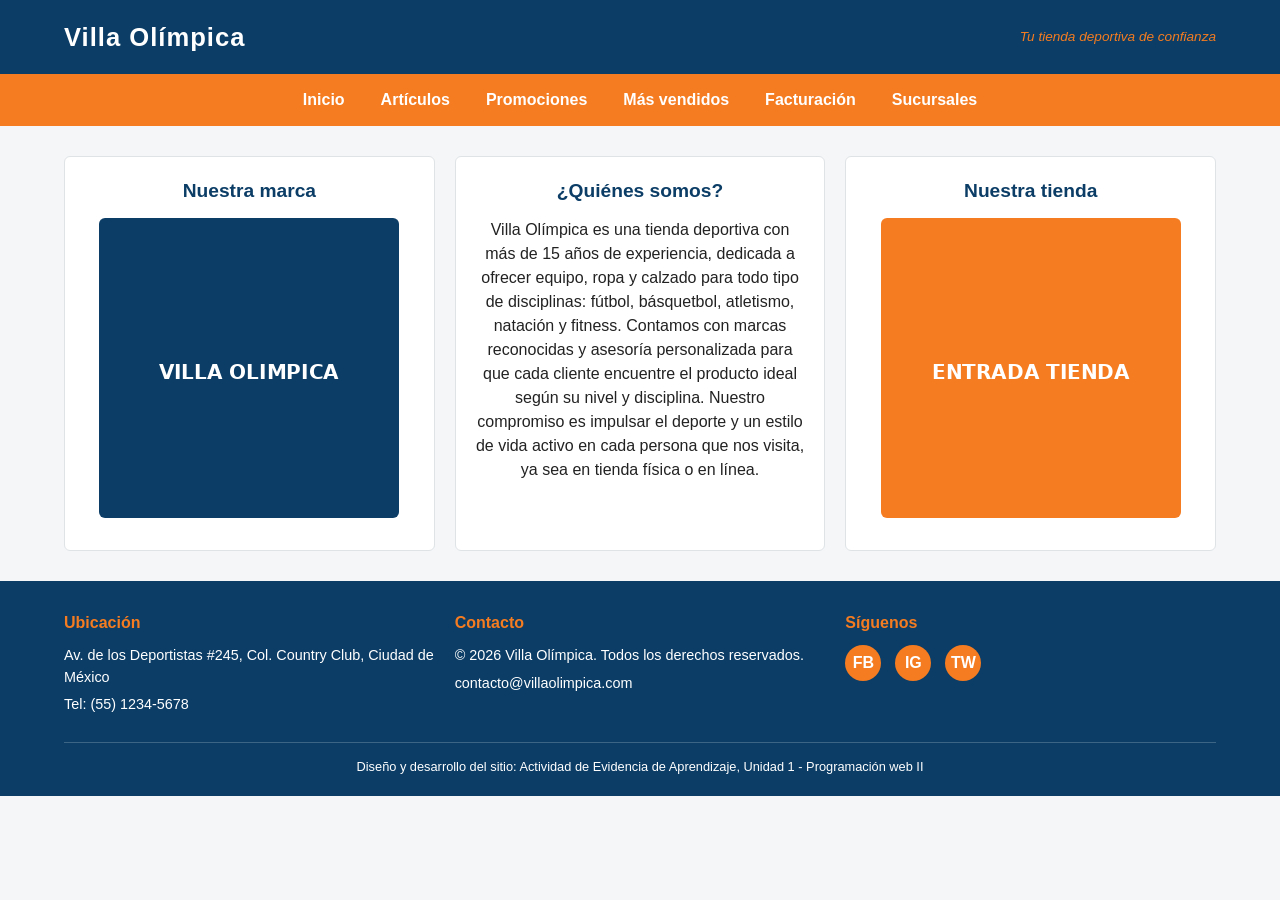
<file: index.html>
<!DOCTYPE html>
<html lang="es">
<head>
    <meta charset="UTF-8">
    <meta name="viewport" content="width=device-width, initial-scale=1.0">
    <title>Villa Olímpica - Inicio</title>
    <link rel="stylesheet" href="css/estilos.css">
</head>
<body>

    <header>
        <h1>Villa Olímpica</h1>
        <span class="slogan">Tu tienda deportiva de confianza</span>
    </header>

    <nav>
        <ul>
            <li><a href="index.html">Inicio</a></li>
            <li><a href="#">Artículos</a></li>
            <li><a href="#">Promociones</a></li>
            <li><a href="mas-vendidos.html">Más vendidos</a></li>
            <li><a href="#">Facturación</a></li>
            <li><a href="#">Sucursales</a></li>
        </ul>
    </nav>

    <main>
        <section class="contenedor-columnas">

            <article class="columna" id="columna-logo">
                <h2>Nuestra marca</h2>
                <img src="img/logo.png" alt="Logotipo de Villa Olímpica">
            </article>

            <article class="columna" id="columna-descripcion">
                <h2>¿Quiénes somos?</h2>
                <p>Villa Olímpica es una tienda deportiva con más de 15 años de experiencia,
                dedicada a ofrecer equipo, ropa y calzado para todo tipo de disciplinas: fútbol,
                básquetbol, atletismo, natación y fitness. Contamos con marcas reconocidas y
                asesoría personalizada para que cada cliente encuentre el producto ideal según
                su nivel y disciplina. Nuestro compromiso es impulsar el deporte y un estilo de
                vida activo en cada persona que nos visita, ya sea en tienda física o en línea.</p>
            </article>

            <article class="columna" id="columna-foto">
                <h2>Nuestra tienda</h2>
                <img src="img/entrada.png" alt="Entrada principal de la tienda deportiva Villa Olímpica">
            </article>

        </section>
    </main>

    <footer>
        <div class="footer-columnas">
            <div class="footer-col" id="footer-domicilio">
                <h4>Ubicación</h4>
                <p>Av. de los Deportistas #245, Col. Country Club, Ciudad de México</p>
                <p>Tel: (55) 1234-5678</p>
            </div>

            <div class="footer-col" id="footer-copyright">
                <h4>Contacto</h4>
                <p>&copy; 2026 Villa Olímpica. Todos los derechos reservados.</p>
                <p>contacto@villaolimpica.com</p>
            </div>

            <div class="footer-col" id="footer-redes">
                <h4>Síguenos</h4>
                <div class="redes-sociales">
                    <a href="#" title="Facebook">FB</a>
                    <a href="#" title="Instagram">IG</a>
                    <a href="#" title="Twitter">TW</a>
                </div>
            </div>
        </div>

        <p class="copyright">Diseño y desarrollo del sitio: Actividad de Evidencia de Aprendizaje, Unidad 1 - Programación web II</p>
    </footer>

</body>
</html>
</file>
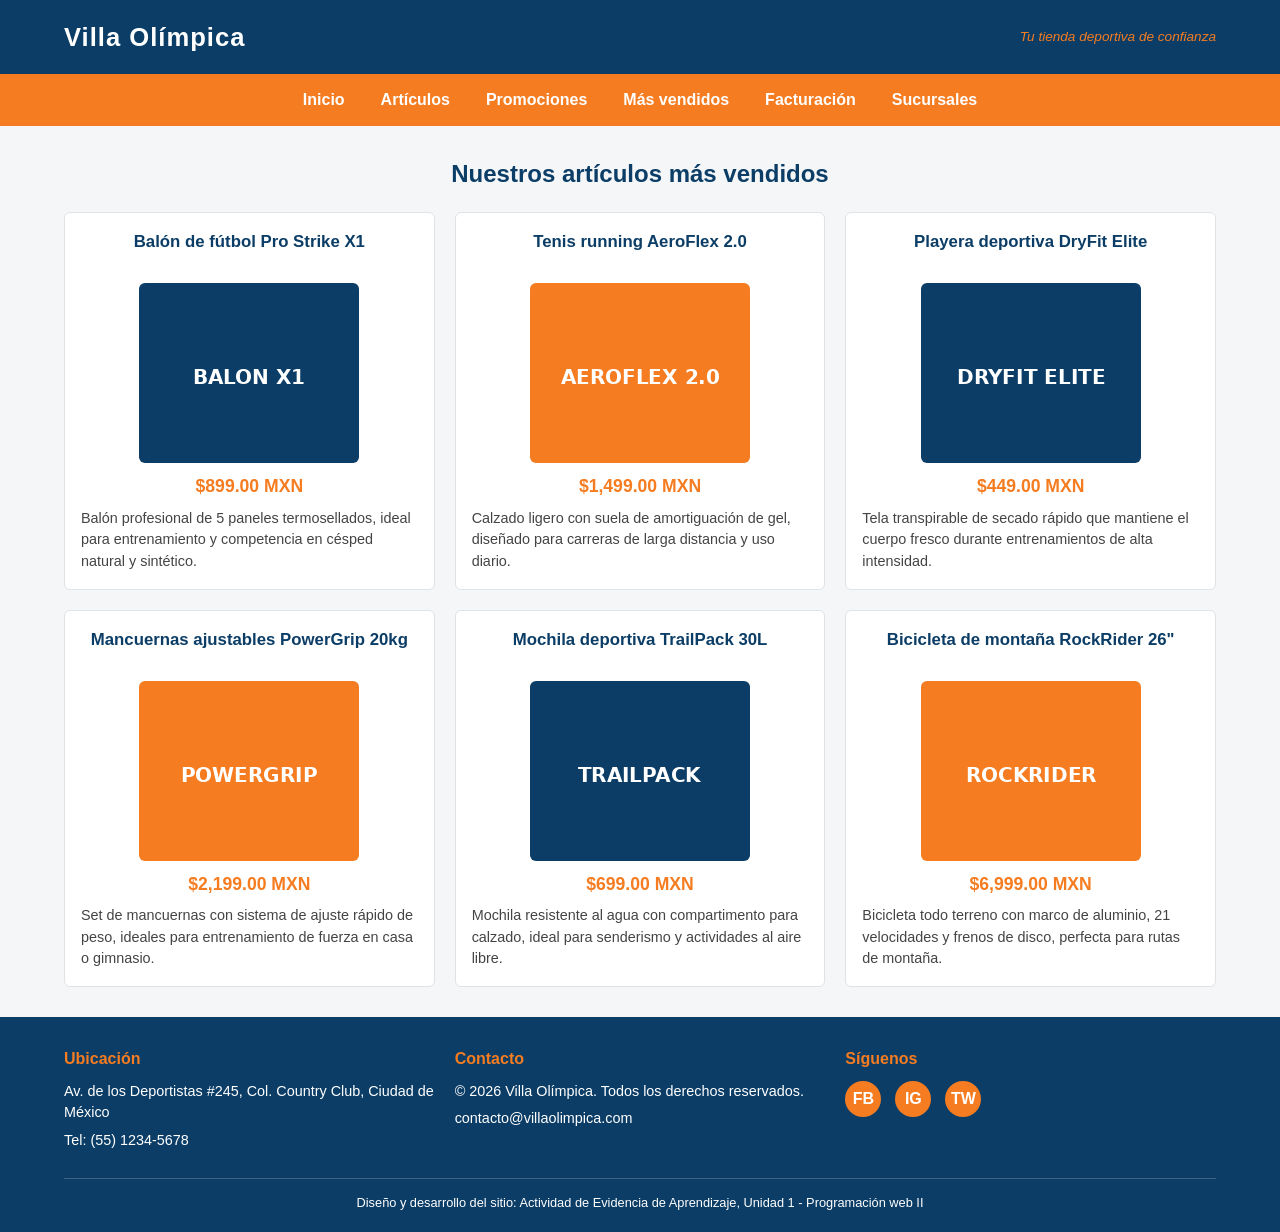
<file: mas-vendidos.html>
<!DOCTYPE html>
<html lang="es">
<head>
    <meta charset="UTF-8">
    <meta name="viewport" content="width=device-width, initial-scale=1.0">
    <title>Villa Olímpica - Más vendidos</title>
    <link rel="stylesheet" href="css/estilos.css">
</head>
<body>

    <header>
        <h1>Villa Olímpica</h1>
        <span class="slogan">Tu tienda deportiva de confianza</span>
    </header>

    <nav>
        <ul>
            <li><a href="index.html">Inicio</a></li>
            <li><a href="#">Artículos</a></li>
            <li><a href="#">Promociones</a></li>
            <li><a href="mas-vendidos.html">Más vendidos</a></li>
            <li><a href="#">Facturación</a></li>
            <li><a href="#">Sucursales</a></li>
        </ul>
    </nav>

    <main>
        <h2 style="text-align:center; color:#0b3d66; margin-bottom:20px;">Nuestros artículos más vendidos</h2>

        <section class="contenedor-productos">

            <article class="producto">
                <h3>Balón de fútbol Pro Strike X1</h3>
                <img src="img/balon.png" alt="Balón de fútbol Pro Strike X1">
                <p class="precio">$899.00 MXN</p>
                <p class="descripcion">Balón profesional de 5 paneles termosellados, ideal para
                entrenamiento y competencia en césped natural y sintético.</p>
            </article>

            <article class="producto">
                <h3>Tenis running AeroFlex 2.0</h3>
                <img src="img/tenis.png" alt="Tenis running AeroFlex 2.0">
                <p class="precio">$1,499.00 MXN</p>
                <p class="descripcion">Calzado ligero con suela de amortiguación de gel, diseñado
                para carreras de larga distancia y uso diario.</p>
            </article>

            <article class="producto">
                <h3>Playera deportiva DryFit Elite</h3>
                <img src="img/playera.png" alt="Playera deportiva DryFit Elite">
                <p class="precio">$449.00 MXN</p>
                <p class="descripcion">Tela transpirable de secado rápido que mantiene el cuerpo
                fresco durante entrenamientos de alta intensidad.</p>
            </article>

            <article class="producto">
                <h3>Mancuernas ajustables PowerGrip 20kg</h3>
                <img src="img/mancuernas.png" alt="Mancuernas ajustables PowerGrip 20kg">
                <p class="precio">$2,199.00 MXN</p>
                <p class="descripcion">Set de mancuernas con sistema de ajuste rápido de peso,
                ideales para entrenamiento de fuerza en casa o gimnasio.</p>
            </article>

            <article class="producto">
                <h3>Mochila deportiva TrailPack 30L</h3>
                <img src="img/mochila.png" alt="Mochila deportiva TrailPack 30L">
                <p class="precio">$699.00 MXN</p>
                <p class="descripcion">Mochila resistente al agua con compartimento para
                calzado, ideal para senderismo y actividades al aire libre.</p>
            </article>

            <article class="producto">
                <h3>Bicicleta de montaña RockRider 26"</h3>
                <img src="img/bici.png" alt="Bicicleta de montaña RockRider 26 pulgadas">
                <p class="precio">$6,999.00 MXN</p>
                <p class="descripcion">Bicicleta todo terreno con marco de aluminio, 21
                velocidades y frenos de disco, perfecta para rutas de montaña.</p>
            </article>

        </section>
    </main>

    <footer>
        <div class="footer-columnas">
            <div class="footer-col" id="footer-domicilio">
                <h4>Ubicación</h4>
                <p>Av. de los Deportistas #245, Col. Country Club, Ciudad de México</p>
                <p>Tel: (55) 1234-5678</p>
            </div>

            <div class="footer-col" id="footer-copyright">
                <h4>Contacto</h4>
                <p>&copy; 2026 Villa Olímpica. Todos los derechos reservados.</p>
                <p>contacto@villaolimpica.com</p>
            </div>

            <div class="footer-col" id="footer-redes">
                <h4>Síguenos</h4>
                <div class="redes-sociales">
                    <a href="#" title="Facebook">FB</a>
                    <a href="#" title="Instagram">IG</a>
                    <a href="#" title="Twitter">TW</a>
                </div>
            </div>
        </div>

        <p class="copyright">Diseño y desarrollo del sitio: Actividad de Evidencia de Aprendizaje, Unidad 1 - Programación web II</p>
    </footer>

</body>
</html>
</file>
<file: css/estilos.css>
/* ==========================================================================
   Villa Olímpica – Hoja de estilos general
   ========================================================================== */

* {
  box-sizing: border-box;
  margin: 0;
  padding: 0;
}

body {
  font-family: 'Segoe UI', Arial, Helvetica, sans-serif;
  color: #222;
  background-color: #f4f6f8;
  line-height: 1.5;
}

a {
  text-decoration: none;
  color: inherit;
}

img {
  max-width: 100%;
  display: block;
}

/* ---------- Encabezado ---------- */
header {
  background-color: #0b3d66;
  color: #ffffff;
  padding: 18px 5%;
  display: flex;
  align-items: center;
  justify-content: space-between;
  flex-wrap: wrap;
}

header h1 {
  font-size: 1.6em;
  letter-spacing: 1px;
}

header span.slogan {
  font-size: 0.85em;
  font-style: italic;
  color: #f57c20;
}

/* ---------- Barra de navegación ---------- */
nav {
  background-color: #f57c20;
}

nav ul {
  list-style: none;
  display: flex;
  flex-wrap: wrap;
  justify-content: center;
}

nav ul li a {
  display: block;
  padding: 14px 18px;
  color: #ffffff;
  font-weight: bold;
  transition: background-color 0.2s ease-in-out;
}

nav ul li a:hover {
  background-color: #0b3d66;
}

/* ---------- Contenido central: 3 columnas (Inicio) ---------- */
main {
  padding: 30px 5%;
}

.contenedor-columnas {
  display: flex;
  flex-wrap: wrap;
  justify-content: space-between;
  gap: 20px;
}

.columna {
  background-color: #ffffff;
  border: 1px solid #dfe3e6;
  border-radius: 6px;
  padding: 20px;
  flex: 1 1 30%;
  text-align: center;
}

.columna h2 {
  color: #0b3d66;
  margin-bottom: 12px;
  font-size: 1.2em;
}

.columna img {
  margin: 0 auto 12px auto;
  border-radius: 6px;
}

/* ---------- Página Más vendidos: 6 apartados, 2 filas x 3 columnas ---------- */
.contenedor-productos {
  display: flex;
  flex-wrap: wrap;
  justify-content: space-between;
  gap: 20px;
}

.producto {
  background-color: #ffffff;
  border: 1px solid #dfe3e6;
  border-radius: 6px;
  padding: 16px;
  flex: 1 1 30%;
  text-align: center;
}

.producto h3 {
  color: #0b3d66;
  font-size: 1.05em;
  margin-bottom: 10px;
  min-height: 44px;
}

.producto img {
  margin: 0 auto 10px auto;
  border-radius: 6px;
}

.producto .precio {
  font-weight: bold;
  color: #f57c20;
  font-size: 1.1em;
  margin: 8px 0;
}

.producto p.descripcion {
  font-size: 0.9em;
  color: #444;
  text-align: left;
}

/* ---------- Pie de página: 3 columnas ---------- */
footer {
  background-color: #0b3d66;
  color: #ffffff;
  padding: 30px 5% 20px 5%;
}

.footer-columnas {
  display: flex;
  flex-wrap: wrap;
  justify-content: space-between;
  gap: 20px;
}

.footer-col {
  flex: 1 1 30%;
}

.footer-col h4 {
  margin-bottom: 10px;
  color: #f57c20;
}

.footer-col p {
  font-size: 0.9em;
  margin-bottom: 6px;
}

.redes-sociales {
  display: flex;
  gap: 14px;
}

.redes-sociales a {
  background-color: #f57c20;
  color: #ffffff;
  width: 36px;
  height: 36px;
  border-radius: 50%;
  display: flex;
  align-items: center;
  justify-content: center;
  font-weight: bold;
}

.copyright {
  text-align: center;
  margin-top: 20px;
  font-size: 0.8em;
  border-top: 1px solid rgba(255,255,255,0.2);
  padding-top: 14px;
}

/* ==========================================================================
   MEDIA QUERIES
   Tamaño grande  : mayor a 800px  -> 3 columnas (comportamiento por defecto)
   Tamaño mediano : 561px a 800px  -> 2 columnas
   Tamaño pequeño : 320px a 561px  -> 1 columna
   ========================================================================== */

/* Tamaño MEDIANO: tablets (561px - 800px) */
@media screen and (max-width: 800px) {
  .columna,
  .producto {
    flex: 1 1 45%;
  }

  .footer-col {
    flex: 1 1 45%;
  }

  header {
    flex-direction: column;
    text-align: center;
  }
}

/* Tamaño PEQUEÑO: smartphones (320px - 561px) */
@media screen and (max-width: 561px) {
  .columna,
  .producto,
  .footer-col {
    flex: 1 1 100%;
  }

  nav ul {
    flex-direction: column;
    text-align: center;
  }

  nav ul li a {
    padding: 12px;
  }

  header h1 {
    font-size: 1.3em;
  }
}
</file>
